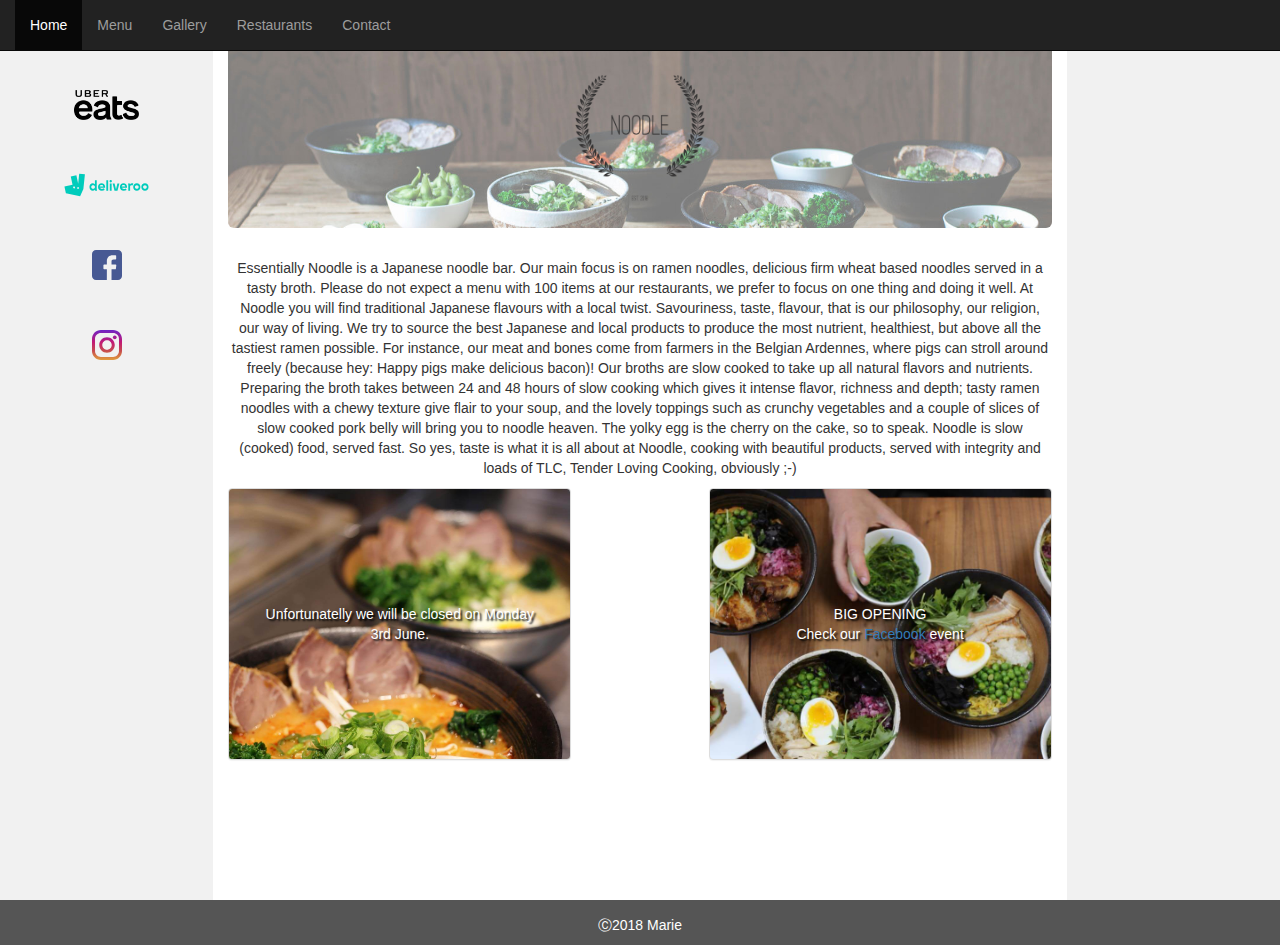
<file: index.html>
<!DOCTYPE html>
<html lang="en">

<head>
  <link rel="stylesheet" href="https://maxcdn.bootstrapcdn.com/bootstrap/3.3.7/css/bootstrap.min.css" />
  <link rel="stylesheet" type="text/css" href="Assets/CSS/style.css" />
  <link rel="manifest" href="./manifest.json" />
  <link rel="shortcut icon" type="image/png" href="Assets/img/icon-192.png" />
  <meta name="viewport" content="width=device-width, initial-scale=1" />
  <meta charset="utf-8" />
  <meta name="description" content="restaurant de nouille" />
  <meta name="theme-color" content="#FFFFFF" />
  <title>Noodle</title>
</head>

<body>
  <main>
    <!-- Navbar -->
    <nav class="navbar navbar-inverse navbar-fixed-top">
      <div class="container-fluid">
        <div class="navbar-header">
          <button type="roll-menu" class="navbar-toggle" data-toggle="collapse" data-target="#myNavbar" name="roll-menu">
                  <span class="icon-bar"></span>
                  <span class="icon-bar"></span>
                  <span class="icon-bar"></span>
                  </button>
        </div>
        <div class="collapse navbar-collapse" id="myNavbar">
          <ul class="nav navbar-nav">
            <li class="active"><a href="home.html" name="home">Home</a></li>
            <li><a href="menu.html" name="menu">Menu</a></li>
            <li><a href="gallery.html" name="gallery">Gallery</a></li>
            <li><a href="restaurants.html" name="restaurants">Restaurants</a></li>
            <li><a href="contact.html" name="contact">Contact</a></li>
          </ul>
        </div>
      </div>
    </nav>
    <!-- SIDEBAR-left -->
    <div class="container-fluid text-center">
      <div class="row content">
        <div class="col-sm-2 sidenav">
          <p class="uber"><a href="https://www.ubereats.com/stores/" target="_blank" rel="noopener"><img src="Assets/icons/uber.png" class="social" alt="ubereats"/></a></p>
          <p class="link"><a href="https://deliveroo.be/fr/" target="_blank" rel="noopener"><img src="Assets/icons/Deliveroo_logo.svg" class="social" alt="deliveroo"/></a></p>
          <p class="link"><a href="https://www.facebook.com/davidhasselhoff/" target="_blank" rel="noopener"><img src="Assets/icons/facebook.svg" class="social" alt="facebook"/></a></p>
          <p class="link"><a href="https://www.instagram.com/patrickswayzefanpage/?hl=fr" target="_blank" rel="noopener"><img src="Assets/icons/instagram.svg" class="social" alt="instagram"/></a></p>
        </div>
        <!-- content -->
        <div class="col-sm-8">
          <div class="home_jumbo jumbotron">
            <a href="home.html" name="home"><img src="Assets/img/logo.png" class="logo" alt="logo"/></a>
          </div>
          <p>Essentially Noodle is a Japanese noodle bar. Our main focus is on ramen noodles, delicious firm wheat based noodles served in a tasty broth. Please do not expect a menu with 100 items at our restaurants, we prefer to focus on one thing and doing
            it well. At Noodle you will find traditional Japanese flavours with a local twist. Savouriness, taste, flavour, that is our philosophy, our religion, our way of living. We try to source the best Japanese and local products to produce the most
            nutrient, healthiest, but above all the tastiest ramen possible. For instance, our meat and bones come from farmers in the Belgian Ardennes, where pigs can stroll around freely (because hey: Happy pigs make delicious bacon)! Our broths are
            slow cooked to take up all natural flavors and nutrients. Preparing the broth takes between 24 and 48 hours of slow cooking which gives it intense flavor, richness and depth; tasty ramen noodles with a chewy texture give flair to your soup,
            and the lovely toppings such as crunchy vegetables and a couple of slices of slow cooked pork belly will bring you to noodle heaven. The yolky egg is the cherry on the cake, so to speak. Noodle is slow (cooked) food, served fast. So yes, taste
            is what it is all about at Noodle, cooking with beautiful products, served with integrity and loads of TLC, Tender Loving Cooking, obviously ;-)
          </p>
          <div class="news panel panel-default col-sm-5">
            <div class="panel-body">Unfortunatelly we will be closed on Monday 3rd June.</div>
          </div>
          <div class="col-sm-2">
          </div>
          <div class="event panel panel-default col-sm-5">
            <div class="panel-body">BIG OPENING </br>Check our <a href="https://www.facebook.com/events/728097023972029/" target="_blank" name="event" rel="noopener"> Facebook</a> event</div>
          </div>
        </div>
        <div class="col-sm-2 sidenav">
        </div>
      </div>
    </div>
    <!-- footer  -->
    <footer class="container-fluid text-center">
      <p> &#9400;2018 Marie</p>
    </footer>
  </main>
  <script src="./app.js"></script>
  <script src="https://code.jquery.com/jquery-3.3.1.slim.min.js" integrity="sha384-q8i/X+965DzO0rT7abK41JStQIAqVgRVzpbzo5smXKp4YfRvH+8abtTE1Pi6jizo" crossorigin="anonymous"></script>
  <script src="https://cdnjs.cloudflare.com/ajax/libs/popper.js/1.14.3/umd/popper.min.js" integrity="sha384-ZMP7rVo3mIykV+2+9J3UJ46jBk0WLaUAdn689aCwoqbBJiSnjAK/l8WvCWPIPm49" crossorigin="anonymous"></script>
  <script src="https://stackpath.bootstrapcdn.com/bootstrap/4.1.1/js/bootstrap.min.js" integrity="sha384-smHYKdLADwkXOn1EmN1qk/HfnUcbVRZyYmZ4qpPea6sjB/pTJ0euyQp0Mk8ck+5T" crossorigin="anonymous"></script>

</body>

</html>
</file>
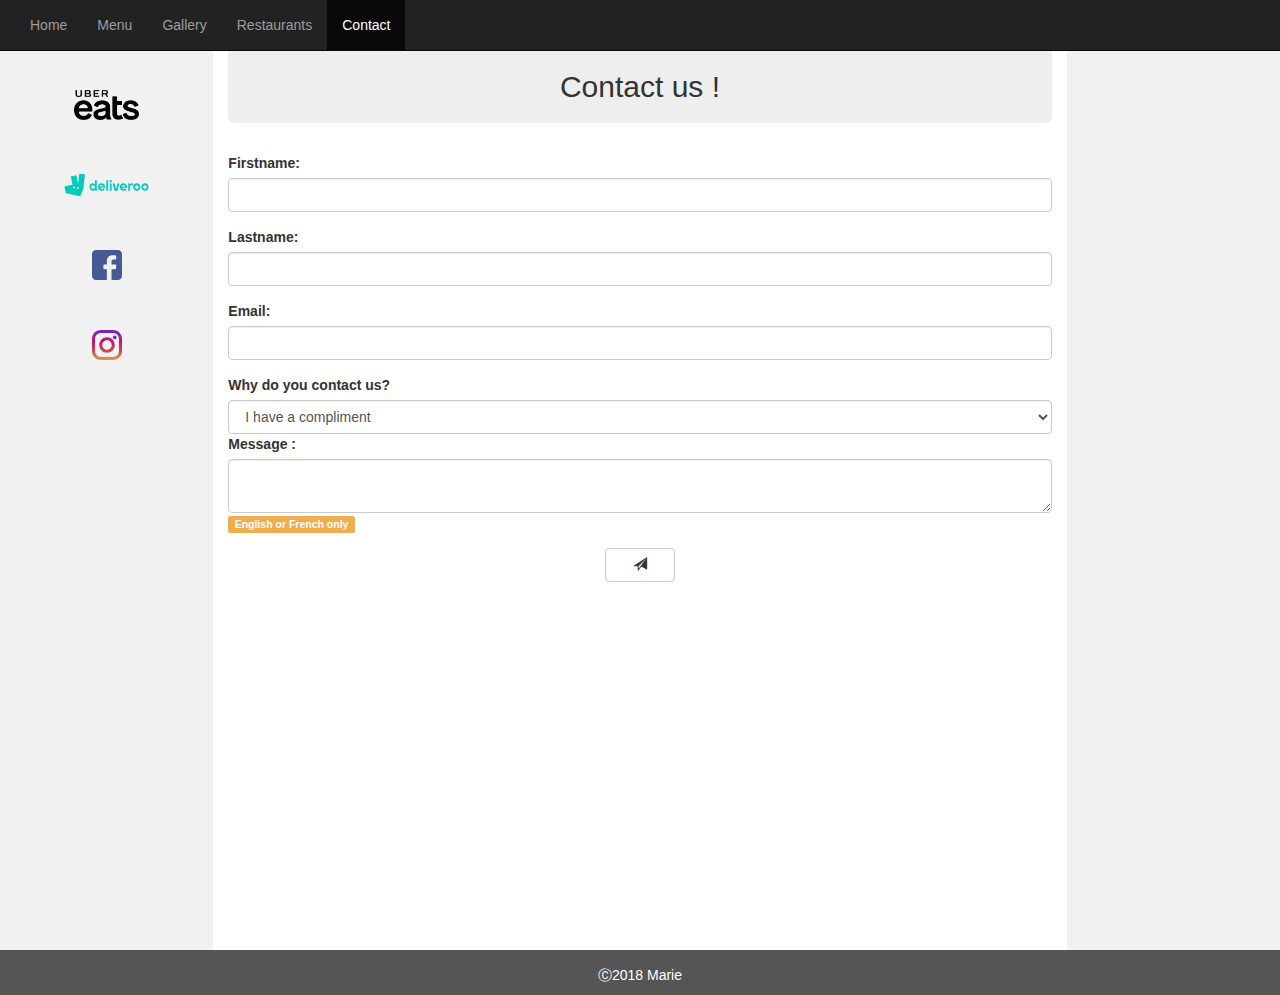
<file: contact.html>
<!DOCTYPE html>
<!DOCTYPE html>
<html lang="en">

      <head>
        <link rel="stylesheet" href="https://maxcdn.bootstrapcdn.com/bootstrap/3.3.7/css/bootstrap.min.css"/>
        <link rel="stylesheet" type="text/css" href="Assets/CSS/style.css" />
        <link rel="manifest" href="./manifest.json" />
         <meta name="viewport" content="width=device-width, initial-scale=1"/>
         <meta charset="utf-8"/>
         <meta name="description" content="restaurant de nouille" />
         <meta name="theme-color" content="#FFFFFF" />
         <title>Noodle</title>
      </head>
      <body>
        <main>
         <!-- Navbar -->
         <nav class="navbar navbar-inverse navbar-fixed-top">
            <div class="container-fluid">
               <div class="navbar-header">
                  <button type="button" class="navbar-toggle" data-toggle="collapse" data-target="#myNavbar" name="roll-menu">
                  <span class="icon-bar"></span>
                  <span class="icon-bar"></span>
                  <span class="icon-bar"></span>
                  </button>
               </div>
               <div class="collapse navbar-collapse" id="myNavbar">
                  <ul class="nav navbar-nav">
                     <li><a href="index.html" name="index">Home</a></li>
                     <li><a href="menu.html" name="menu">Menu</a></li>
                     <li><a href="gallery.html" name="gallery">Gallery</a></li>
                     <li><a href="restaurants.html" name="restaurants">Restaurants</a></li>
                     <li class="active"><a href="contact.html" name="contact">Contact</a></li>
                  </ul>
               </div>
            </div>
         </nav>
         <!-- SIDEBAR-left -->
         <div class="container-fluid text-center">
            <div class="row content">
               <div class="col-sm-2 sidenav" style="height: 950px;">
                  <p class="uber"><a href="https://www.ubereats.com/stores/" target="_blank"  rel="noopener" name="ubereats"><img src="Assets/icons/uber.png" class="social" alt="ubereats"/></a></p>
                  <p class="link"><a href="https://deliveroo.be/fr/" target="_blank"  rel="noopener" name="deliveroo"><img src="Assets/icons/Deliveroo_logo.svg" class="social" alt="deliveroo"/></a></p>
                  <p class="link"><a href="https://www.facebook.com/davidhasselhoff/" target="_blank"  rel="noopener" name="facebook" ><img src="Assets/icons/facebook.svg" class="social" alt="facebook"/></a></p>
                  <p class="link"><a href="https://www.instagram.com/patrickswayzefanpage/?hl=fr" target="_blank"  rel="noopener" name="instagram" ><img src="Assets/icons/instagram.svg" class="social" alt="instagram"/></a></p>
               </div>
               >
               <!-- CONTENT -->
               <div class="col-sm-8">
                  <div class="jumbotron">
                     <h2 div class="content_header">
                        Contact us !
                     </h2>
                  </div>
                  <form action="/action_page.php">
                     <div class="form-group">
                        <label for="Firstname">Firstname:</label>
                        <input type="name" class="form-control" id="Firstname" name="firstname">
                     </div>
                     <div class="form-group">
                        <label for="Lastname">Lastname:</label>
                        <input type="name" class="form-control" id="Lastname" name="lastname">
                     </div>
                     <div class="form-group">
                        <label for="email">Email:</label>
                        <input type="email" class="form-control" id="email" name="email">
                     </div>
                     <div class="form-group">
                        <label for="select">Why do you contact us?</label>
                        <select id="monselect" class="form-control" name="pourquoi">
                           <option value="valeur1" selected>I have a compliment</option>
                           <option value="valeur2" >I have a suggestion</option>
                           <option value="valeur3">I have a comment</option>
                           <option value="valeur4">I have a complain</option>
                        </select>
                        <div class="form-group">
                           <label for="message">Message :</label>
                           <textarea id="message" name="message" class="form-control"></textarea><span class="label label-warning">English or French only</span>
                        </div>
                     </div>
                     <button type="submit" class="btn btn-default" name="send"><span class="glyphicon glyphicon-send"></span></button>
                  </form>
               </div>
               <!-- SIDEBAR RIGHT -->
               <div class="col-sm-2 sidenav" style="height: 930px;">
               </div>
            </div>
         </div>
         <!-- footer  -->
         <footer class="container-fluid text-center">
            <p>	&#9400;2018 Marie</p>
         </footer>
       </main>
       <script src="./app.js"></script>
       <script src="https://code.jquery.com/jquery-3.3.1.slim.min.js" integrity="sha384-q8i/X+965DzO0rT7abK41JStQIAqVgRVzpbzo5smXKp4YfRvH+8abtTE1Pi6jizo" crossorigin="anonymous"></script>
       <script src="https://cdnjs.cloudflare.com/ajax/libs/popper.js/1.14.3/umd/popper.min.js" integrity="sha384-ZMP7rVo3mIykV+2+9J3UJ46jBk0WLaUAdn689aCwoqbBJiSnjAK/l8WvCWPIPm49" crossorigin="anonymous"></script>
       <script src="https://stackpath.bootstrapcdn.com/bootstrap/4.1.1/js/bootstrap.min.js" integrity="sha384-smHYKdLADwkXOn1EmN1qk/HfnUcbVRZyYmZ4qpPea6sjB/pTJ0euyQp0Mk8ck+5T" crossorigin="anonymous"></script>

      </body>

</html>
</file>
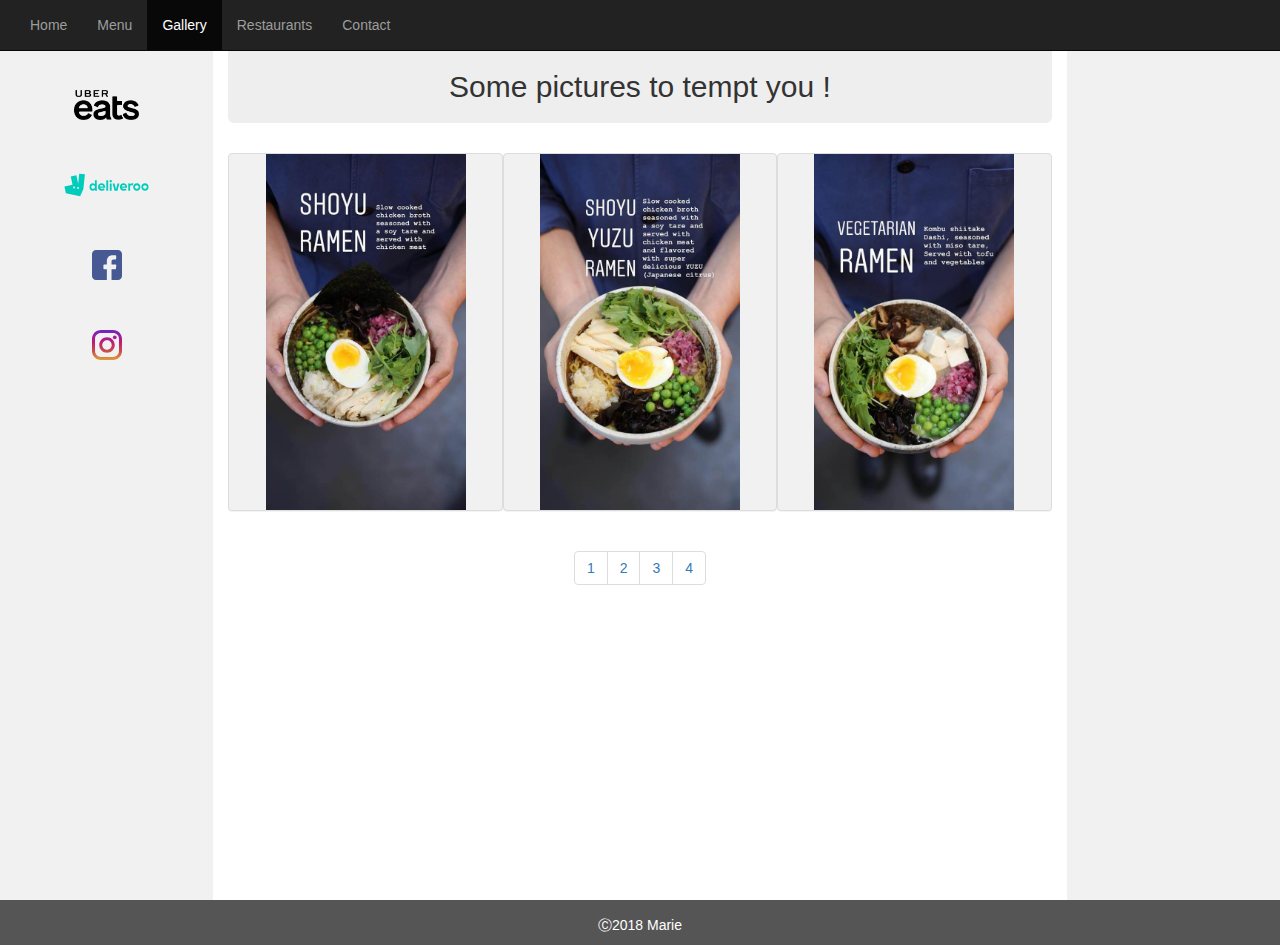
<file: gallery.html>
<!DOCTYPE html>
<html lang="en">

      <head>
        <link rel="stylesheet" href="https://maxcdn.bootstrapcdn.com/bootstrap/3.3.7/css/bootstrap.min.css"/>
        <link rel="stylesheet" type="text/css" href="Assets/CSS/style.css" />
        <link rel="manifest" href="./manifest.json" />
         <meta name="viewport" content="width=device-width, initial-scale=1"/>
         <meta charset="utf-8"/>
         <meta name="description" content="restaurant de nouille" />
         <meta name="theme-color" content="#FFFFFF" />
         <title>Noodle</title>
      </head>
      <body>
        <main>
      <!-- Navbar -->
      <nav class="navbar navbar-inverse navbar-fixed-top">
         <div class="container-fluid">
            <div class="navbar-header">
               <button type="button" class="navbar-toggle" data-toggle="collapse" data-target="#myNavbar" name="roll-menu">
               <span class="icon-bar"></span>
               <span class="icon-bar"></span>
               <span class="icon-bar"></span>
               </button>
            </div>
            <div class="collapse navbar-collapse" id="myNavbar">
               <ul class="nav navbar-nav">
                  <li><a href="index.html" name="index">Home</a></li>
                  <li><a href="menu.html" name="menu">Menu</a></li>
                  <li class="active"><a href="gallery.html" name="gallery">Gallery</a></li>
                  <li><a href="restaurants.html" name="restaurants">Restaurants</a></li>
                  <li><a href="contact.html" name="contact">Contact</a></li>
               </ul>
            </div>
         </div>
      </nav>
      <!-- SIDEBAR-left -->
      <div class="container-fluid text-center">
         <div class="row content">
            <div class="col-sm-2 sidenav">
               <p class="uber"><a href="https://www.ubereats.com/stores/" target="_blank"  rel="noopener" name="ubereats"><img src="Assets/icons/uber.png" class="social" alt="ubereats"/></a></p>
               <p class="link"><a href="https://deliveroo.be/fr/" target="_blank"  rel="noopener" name="deliveroo"><img src="Assets/icons/Deliveroo_logo.svg" class="social" alt="deliveroo"/></a></p>
               <p class="link"><a href="https://www.facebook.com/davidhasselhoff/" target="_blank"  rel="noopener" name="facebook" ><img src="Assets/icons/facebook.svg" class="social" alt="facebook"/></a></p>
               <p class="link"><a href="https://www.instagram.com/patrickswayzefanpage/?hl=fr" target="_blank"  rel="noopener" name="instagram" ><img src="Assets/icons/instagram.svg" class="social" alt="instagram"/></a></p>
            </div>
            <!-- CONTENT -->
            <div class="col-sm-8">
               <div class="jumbotron">
                  <h2 div class="content_header">
                     Some pictures to tempt you !
                  </h2>
               </div>
               <div class="gallery_panel panel panel-default col-sm-4">
                  <img src="Assets/img/shoyu.jpg" class="gallery " alt="shoyu"/>
               </div>
               <div class="gallery_panel panel panel-default col-sm-4">
                  <img src="Assets/img/shoyu_yuzu.jpg" class="gallery " alt="yuzu"/>
               </div>
               <div class="gallery_panel panel panel-default col-sm-4">
                  <img src="Assets/img/veggie.jpg" class="gallery " alt="veggie"/>
               </div>
               <ul class="pagination">
                  <li><a href="gallery.html" name="gallery">1</a></li>
                  <li><a href="gallery2.html" name="gallery2">2</a></li>
                  <li><a href="gallery3.html" name="gallery3">3</a></li>
                  <li><a href="gallery4.html" name="gallery4">4</a></li>
               </ul>
            </div>
            <!-- SIDEBAR RIGHT -->
            <div class="col-sm-2 sidenav">
            </div>
         </div>
      </div>
      <!-- footer  -->
      <footer class="container-fluid text-center">
         <p>	&#9400;2018 Marie</p>
      </footer>
    </main>
    <script src="./app.js"></script>
    <script src="https://code.jquery.com/jquery-3.3.1.slim.min.js" integrity="sha384-q8i/X+965DzO0rT7abK41JStQIAqVgRVzpbzo5smXKp4YfRvH+8abtTE1Pi6jizo" crossorigin="anonymous"></script>
    <script src="https://cdnjs.cloudflare.com/ajax/libs/popper.js/1.14.3/umd/popper.min.js" integrity="sha384-ZMP7rVo3mIykV+2+9J3UJ46jBk0WLaUAdn689aCwoqbBJiSnjAK/l8WvCWPIPm49" crossorigin="anonymous"></script>
    <script src="https://stackpath.bootstrapcdn.com/bootstrap/4.1.1/js/bootstrap.min.js" integrity="sha384-smHYKdLADwkXOn1EmN1qk/HfnUcbVRZyYmZ4qpPea6sjB/pTJ0euyQp0Mk8ck+5T" crossorigin="anonymous"></script>

   </body>

</html>
</file>
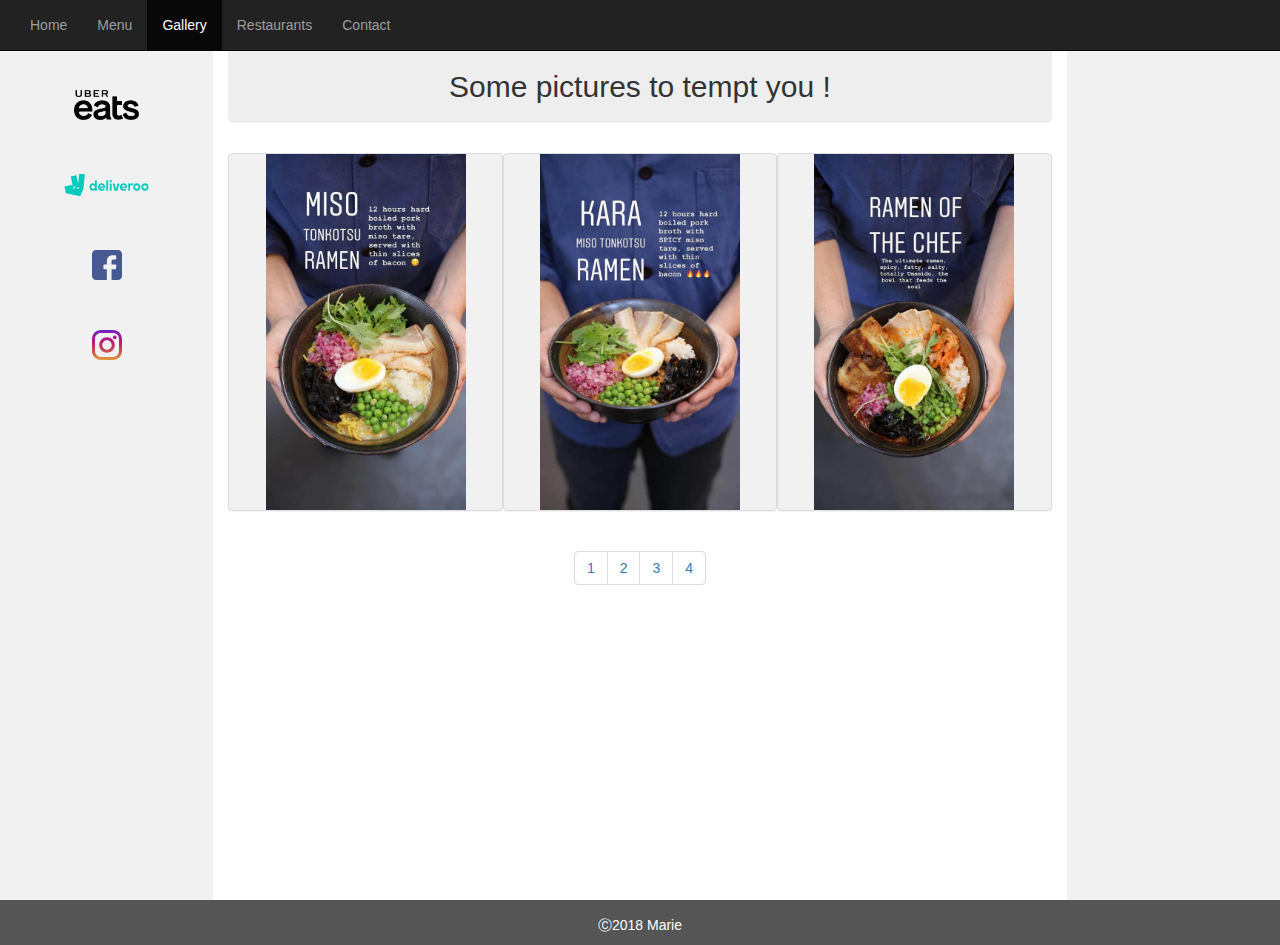
<file: gallery2.html>
<!DOCTYPE html>
<html lang="en">

      <head>
        <link rel="stylesheet" href="https://maxcdn.bootstrapcdn.com/bootstrap/3.3.7/css/bootstrap.min.css"/>
        <link rel="stylesheet" type="text/css" href="Assets/CSS/style.css" />
        <link rel="manifest" href="./manifest.json" />
         <meta name="viewport" content="width=device-width, initial-scale=1"/>
         <meta charset="utf-8"/>
         <meta name="description" content="restaurant de nouille" />
         <meta name="theme-color" content="#FFFFFF" />
         <title>Noodle</title>
      </head>
      <body>
        <main>
         <!-- Navbar -->
         <nav class="navbar navbar-inverse navbar-fixed-top">
            <div class="container-fluid">
               <div class="navbar-header">
                  <button type="button" class="navbar-toggle" data-toggle="collapse" data-target="#myNavbar" name="roll-menu">
                  <span class="icon-bar"></span>
                  <span class="icon-bar"></span>
                  <span class="icon-bar"></span>
                  </button>
               </div>
               <div class="collapse navbar-collapse" id="myNavbar">
                  <ul class="nav navbar-nav">
                     <li><a href="index.html" name="index">Home</a></li>
                     <li><a href="menu.html" name="menu">Menu</a></li>
                     <li class="active"><a href="gallery.html" name="gallery">Gallery</a></li>
                     <li><a href="restaurants.html" name="restaurants">Restaurants</a></li>
                     <li><a href="contact.html" name="contact">Contact</a></li>
                  </ul>
               </div>
            </div>
         </nav>
         <!-- SIDEBAR-left -->
         <div class="container-fluid text-center">
            <div class="row content">
               <div class="col-sm-2 sidenav">
                  <p class="uber"><a href="https://www.ubereats.com/stores/" target="_blank"  rel="noopener" name="ubereats"><img src="Assets/icons/uber.png" class="social" alt="ubereats"/></a></p>
                  <p class="link"><a href="https://deliveroo.be/fr/" target="_blank"  rel="noopener" name="deliveroo"><img src="Assets/icons/Deliveroo_logo.svg" class="social" alt="deliveroo"/></a></p>
                  <p class="link"><a href="https://www.facebook.com/davidhasselhoff/" target="_blank"  rel="noopener" name="facebook" ><img src="Assets/icons/facebook.svg" class="social" alt="facebook"/></a></p>
                  <p class="link"><a href="https://www.instagram.com/patrickswayzefanpage/?hl=fr" target="_blank"  rel="noopener" name="instagram" ><img src="Assets/icons/instagram.svg" class="social" alt="instagram"/></a></p>
               </div>
               <!-- CONTENT -->
               <div class="col-sm-8">
                  <div class="jumbotron">
                     <h2 div class="content_header">
                        Some pictures to tempt you !
                     </h2>
                  </div>
                  <div class="gallery_panel panel panel-default col-sm-4">
                     <img src="Assets/img/miso.jpg" class="gallery " alt="miso"/>
                  </div>
                  <div class="gallery_panel panel panel-default col-sm-4">
                     <img src="Assets/img/kara_miso.jpg" class="gallery " alt="kara"/>
                  </div>
                  <div class="gallery_panel panel panel-default col-sm-4">
                     <img src="Assets/img/the_chef.jpg" class="gallery " alt="chef"/>
                  </div>
                  <ul class="pagination">
                     <li><a href="gallery.html" name="gallery">1</a></li>
                     <li><a href="gallery2.html" name="gallery2">2</a></li>
                     <li><a href="gallery3.html" name="gallery3">3</a></li>
                     <li><a href="gallery4.html" name="gallery4">4</a></li>
                  </ul>
               </div>
               <!-- SIDEBAR RIGHT -->
               <div class="col-sm-2 sidenav">
               </div>
            </div>
         </div>
         <!-- footer  -->
         <footer class="container-fluid text-center">
            <p>	&#9400;2018 Marie</p>
         </footer>
       </main>
       <script src="./app.js"></script>
       <script src="https://code.jquery.com/jquery-3.3.1.slim.min.js" integrity="sha384-q8i/X+965DzO0rT7abK41JStQIAqVgRVzpbzo5smXKp4YfRvH+8abtTE1Pi6jizo" crossorigin="anonymous"></script>
       <script src="https://cdnjs.cloudflare.com/ajax/libs/popper.js/1.14.3/umd/popper.min.js" integrity="sha384-ZMP7rVo3mIykV+2+9J3UJ46jBk0WLaUAdn689aCwoqbBJiSnjAK/l8WvCWPIPm49" crossorigin="anonymous"></script>
       <script src="https://stackpath.bootstrapcdn.com/bootstrap/4.1.1/js/bootstrap.min.js" integrity="sha384-smHYKdLADwkXOn1EmN1qk/HfnUcbVRZyYmZ4qpPea6sjB/pTJ0euyQp0Mk8ck+5T" crossorigin="anonymous"></script>

      </body>

</html>
</file>
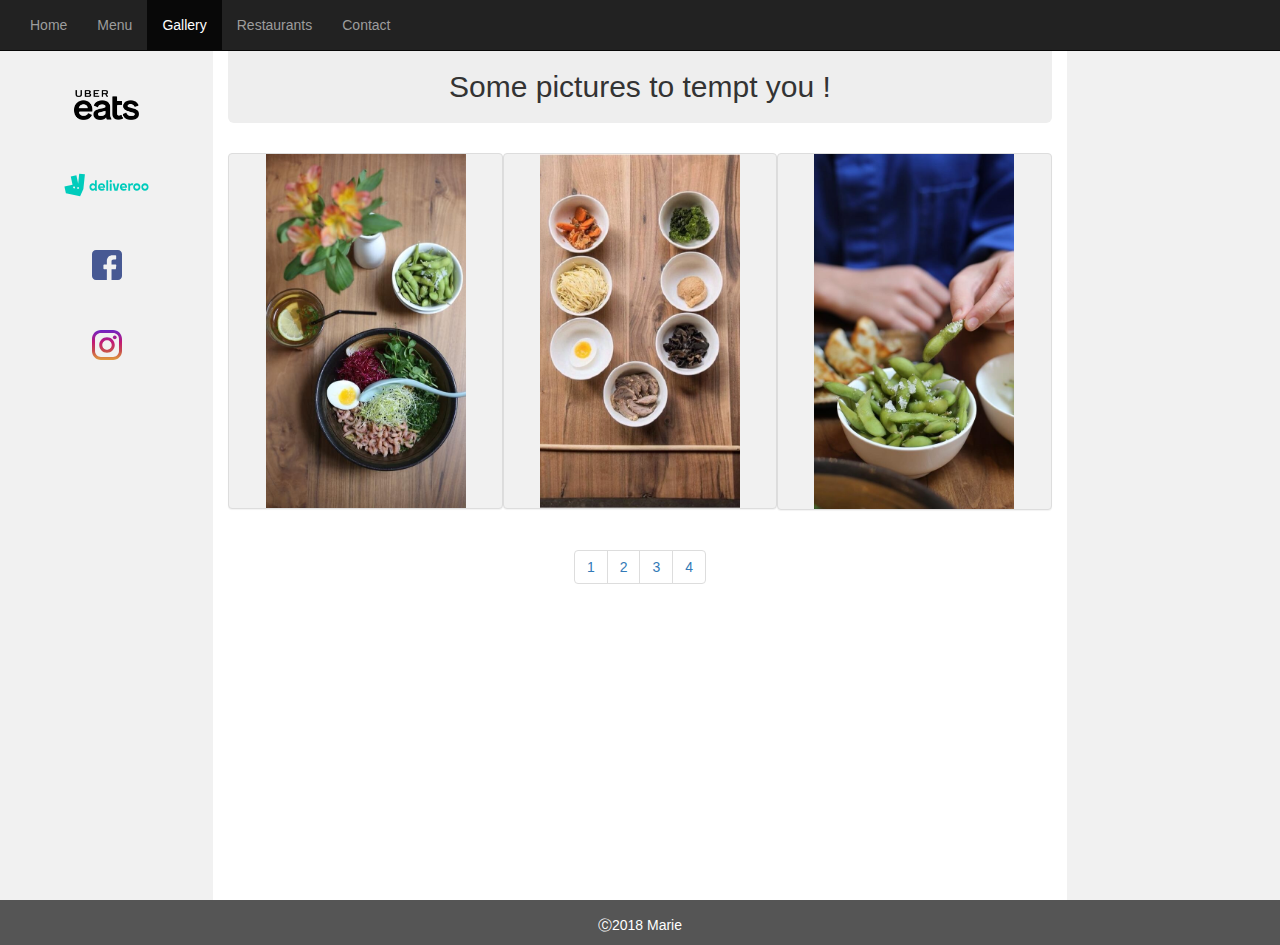
<file: gallery3.html>
<!DOCTYPE html>
<html lang="en">

      <head>
        <link rel="stylesheet" href="https://maxcdn.bootstrapcdn.com/bootstrap/3.3.7/css/bootstrap.min.css"/>
        <link rel="stylesheet" type="text/css" href="Assets/CSS/style.css" />
        <link rel="manifest" href="./manifest.json" />
         <meta name="viewport" content="width=device-width, initial-scale=1"/>
         <meta charset="utf-8"/>
         <meta name="description" content="restaurant de nouille" />
         <meta name="theme-color" content="#FFFFFF" />
         <title>Noodle</title>
      </head>
      <body>
        <main>
         <!-- Navbar -->
         <nav class="navbar navbar-inverse navbar-fixed-top">
            <div class="container-fluid">
               <div class="navbar-header">
                  <button type="button" class="navbar-toggle" data-toggle="collapse" data-target="#myNavbar" name="roll-menu">
                  <span class="icon-bar"></span>
                  <span class="icon-bar"></span>
                  <span class="icon-bar"></span>
                  </button>
               </div>
               <div class="collapse navbar-collapse" id="myNavbar">
                  <ul class="nav navbar-nav">
                     <li><a href="index.html" name="index">Home</a></li>
                     <li><a href="menu.html" name="menu">Menu</a></li>
                     <li class="active"><a href="gallery.html" name="gallery">Gallery</a></li>
                     <li><a href="restaurants.html" name="restaurants">Restaurants</a></li>
                     <li><a href="contact.html" name="contact">Contact</a></li>
                  </ul>
               </div>
            </div>
         </nav>
         <!-- SIDEBAR-left -->
         <div class="container-fluid text-center">
            <div class="row content">
               <div class="col-sm-2 sidenav">
                  <p class="uber"><a href="https://www.ubereats.com/stores/" target="_blank"  rel="noopener" name="ubereats"><img src="Assets/icons/uber.png" class="social" alt="ubereats"/></a></p>
                  <p class="link"><a href="https://deliveroo.be/fr/" target="_blank"  rel="noopener" name="deliveroo"><img src="Assets/icons/Deliveroo_logo.svg" class="social" alt="deliveroo"/></a></p>
                  <p class="link"><a href="https://www.facebook.com/davidhasselhoff/" target="_blank"  rel="noopener" name="facebook" ><img src="Assets/icons/facebook.svg" class="social" alt="facebook"/></a></p>
                  <p class="link"><a href="https://www.instagram.com/patrickswayzefanpage/?hl=fr" target="_blank"  rel="noopener" name="instagram" ><img src="Assets/icons/instagram.svg" class="social" alt="instagram"/></a></p>
               </div>
               <!-- CONTENT -->
               <div class="col-sm-8">
                  <div class="jumbotron">
                     <h2 div class="content_header">
                        Some pictures to tempt you !
                     </h2>
                  </div>
                  <div class="gallery_panel panel panel-default col-sm-4">
                     <img src="Assets/img/shrimp.jpg" class="gallery " alt="shrimp"/>
                  </div>
                  <div class="gallery_panel panel panel-default col-sm-4">
                     <img src="Assets/img/ingredients.jpg" class="gallery " alt="ingredients"/>
                  </div>
                  <div class="gallery_panel panel panel-default col-sm-4">
                     <img src="Assets/img/sides.jpg" class="gallery " alt="sides"/>
                  </div>
                  <ul class="pagination">
                     <li><a href="gallery.html" name="gallery">1</a></li>
                     <li><a href="gallery2.html" name="gallery2">2</a></li>
                     <li><a href="gallery3.html" name="gallery3">3</a></li>
                     <li><a href="gallery4.html" name="gallery4">4</a></li>
                  </ul>
               </div>
               <!-- SIDEBAR RIGHT -->
               <div class="col-sm-2 sidenav">
               </div>
            </div>
         </div>
         <!-- footer  -->
         <footer class="container-fluid text-center">
            <p>	&#9400;2018 Marie</p>
         </footer>
       </main>
       <script src="./app.js"></script>
       <script src="https://code.jquery.com/jquery-3.3.1.slim.min.js" integrity="sha384-q8i/X+965DzO0rT7abK41JStQIAqVgRVzpbzo5smXKp4YfRvH+8abtTE1Pi6jizo" crossorigin="anonymous"></script>
       <script src="https://cdnjs.cloudflare.com/ajax/libs/popper.js/1.14.3/umd/popper.min.js" integrity="sha384-ZMP7rVo3mIykV+2+9J3UJ46jBk0WLaUAdn689aCwoqbBJiSnjAK/l8WvCWPIPm49" crossorigin="anonymous"></script>
       <script src="https://stackpath.bootstrapcdn.com/bootstrap/4.1.1/js/bootstrap.min.js" integrity="sha384-smHYKdLADwkXOn1EmN1qk/HfnUcbVRZyYmZ4qpPea6sjB/pTJ0euyQp0Mk8ck+5T" crossorigin="anonymous"></script>

      </body>

</html>
</file>
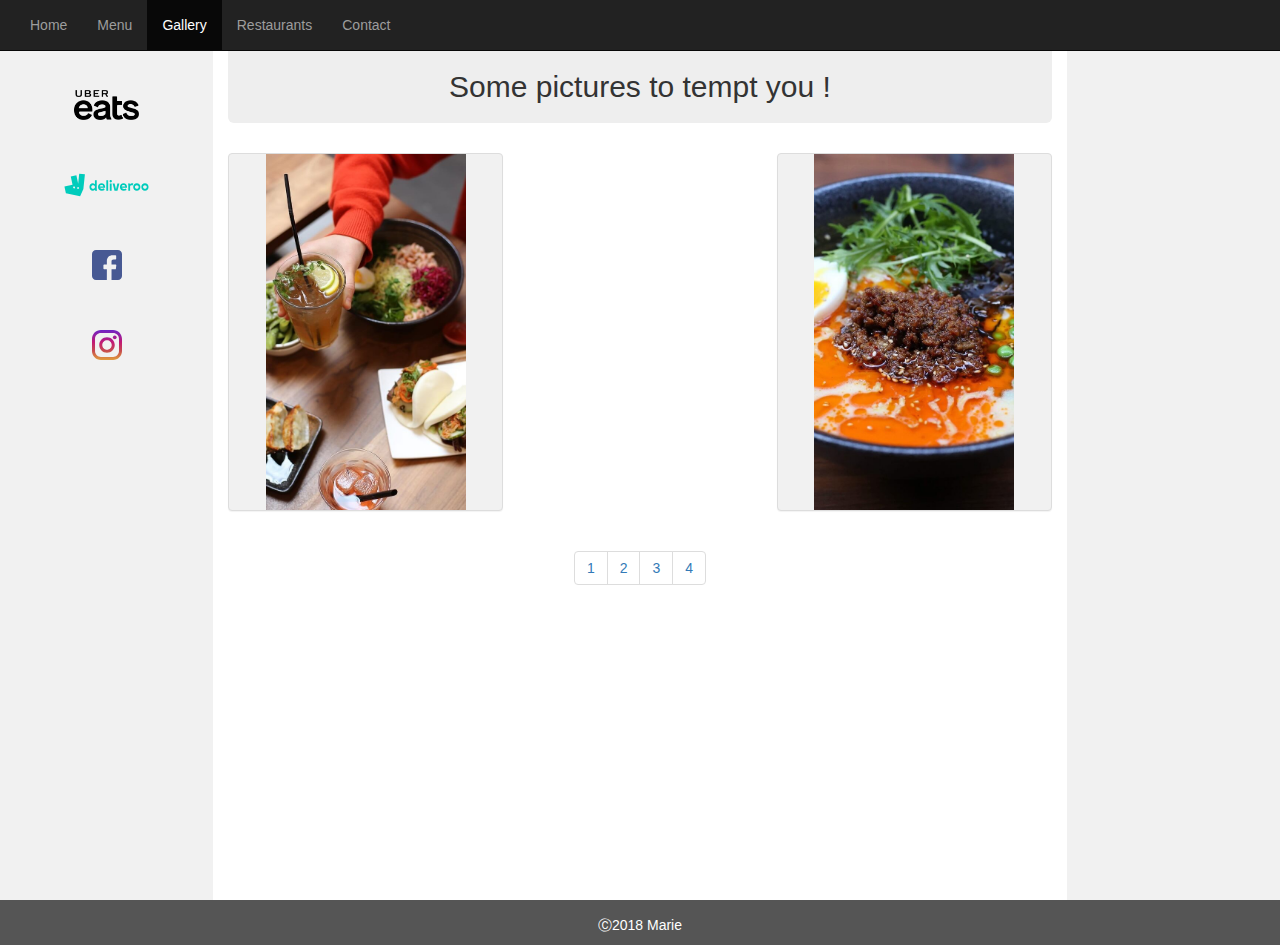
<file: gallery4.html>
<!DOCTYPE html>
<html lang="en">

      <head>
        <link rel="stylesheet" href="https://maxcdn.bootstrapcdn.com/bootstrap/3.3.7/css/bootstrap.min.css"/>
        <link rel="stylesheet" type="text/css" href="Assets/CSS/style.css" />
        <link rel="manifest" href="./manifest.json" />
         <meta name="viewport" content="width=device-width, initial-scale=1"/>
         <meta charset="utf-8"/>
         <meta name="description" content="restaurant de nouille" />
         <meta name="theme-color" content="#FFFFFF" />
         <title>Noodle</title>
      </head>
      <body>
        <main>
         <!-- Navbar -->
         <nav class="navbar navbar-inverse navbar-fixed-top">
            <div class="container-fluid">
               <div class="navbar-header">
                  <button type="button" class="navbar-toggle" data-toggle="collapse" data-target="#myNavbar" name="roll-menu">
                  <span class="icon-bar"></span>
                  <span class="icon-bar"></span>
                  <span class="icon-bar"></span>
                  </button>
               </div>
               <div class="collapse navbar-collapse" id="myNavbar">
                  <ul class="nav navbar-nav">
                     <li><a href="index.html" name="index">Home</a></li>
                     <li><a href="menu.html" name="menu">Menu</a></li>
                     <li class="active"><a href="gallery.html" name="gallery">Gallery</a></li>
                     <li><a href="restaurants.html" name="restaurants">Restaurants</a></li>
                     <li><a href="contact.html" name="contact">Contact</a></li>
                  </ul>
               </div>
            </div>
         </nav>
         <!-- SIDEBAR-left -->
         <div class="container-fluid text-center">
            <div class="row content">
               <div class="col-sm-2 sidenav">
                  <p class="uber"><a href="https://www.ubereats.com/stores/" target="_blank"  rel="noopener" name="ubereats"><img src="Assets/icons/uber.png" class="social" alt="ubereats"/></a></p>
                  <p class="link"><a href="https://deliveroo.be/fr/" target="_blank"  rel="noopener" name="deliveroo"><img src="Assets/icons/Deliveroo_logo.svg" class="social" alt="deliveroo"/></a></p>
                  <p class="link"><a href="https://www.facebook.com/davidhasselhoff/" target="_blank"  rel="noopener" name="facebook" ><img src="Assets/icons/facebook.svg" class="social" alt="facebook"/></a></p>
                  <p class="link"><a href="https://www.instagram.com/patrickswayzefanpage/?hl=fr" target="_blank"  rel="noopener" name="instagram" ><img src="Assets/icons/instagram.svg" class="social" alt="instagram"/></a></p>
               </div>
               <!-- CONTENT -->
               <div class="col-sm-8">
                  <div class="jumbotron">
                     <h2 div class="content_header">
                        Some pictures to tempt you !
                     </h2>
                  </div>
                  <div class="gallery_panel panel panel-default col-sm-4">
                     <img src="Assets/img/menu.jpg" class="gallery " alt="menu"/>
                  </div>
                  <div class=" col-sm-4">
                     <!-- <img src="Assets/img/.jpg" class="gallery "/> -->
                  </div>
                  <div class="gallery_panel panel panel-default col-sm-4">
                     <img src="Assets/img/tantanmen.jpg" class="gallery " alt="tantanmen"/>
                  </div>
                  <ul class="pagination">
                     <li><a href="gallery.html" name="gallery">1</a></li>
                     <li><a href="gallery2.html" name="gallery2">2</a></li>
                     <li><a href="gallery3.html" name="gallery3">3</a></li>
                     <li><a href="gallery4.html" name="gallery4">4</a></li>
                  </ul>
               </div>
               <!-- SIDEBAR RIGHT -->
               <div class="col-sm-2 sidenav">
               </div>
            </div>
         </div>
         <!-- footer  -->
         <footer class="container-fluid text-center">
            <p>	&#9400;2018 Marie</p>
         </footer>
       </main>
       <script src="./app.js"></script>
       <script src="https://code.jquery.com/jquery-3.3.1.slim.min.js" integrity="sha384-q8i/X+965DzO0rT7abK41JStQIAqVgRVzpbzo5smXKp4YfRvH+8abtTE1Pi6jizo" crossorigin="anonymous"></script>
       <script src="https://cdnjs.cloudflare.com/ajax/libs/popper.js/1.14.3/umd/popper.min.js" integrity="sha384-ZMP7rVo3mIykV+2+9J3UJ46jBk0WLaUAdn689aCwoqbBJiSnjAK/l8WvCWPIPm49" crossorigin="anonymous"></script>
       <script src="https://stackpath.bootstrapcdn.com/bootstrap/4.1.1/js/bootstrap.min.js" integrity="sha384-smHYKdLADwkXOn1EmN1qk/HfnUcbVRZyYmZ4qpPea6sjB/pTJ0euyQp0Mk8ck+5T" crossorigin="anonymous"></script>

      </body>

</html>
</file>
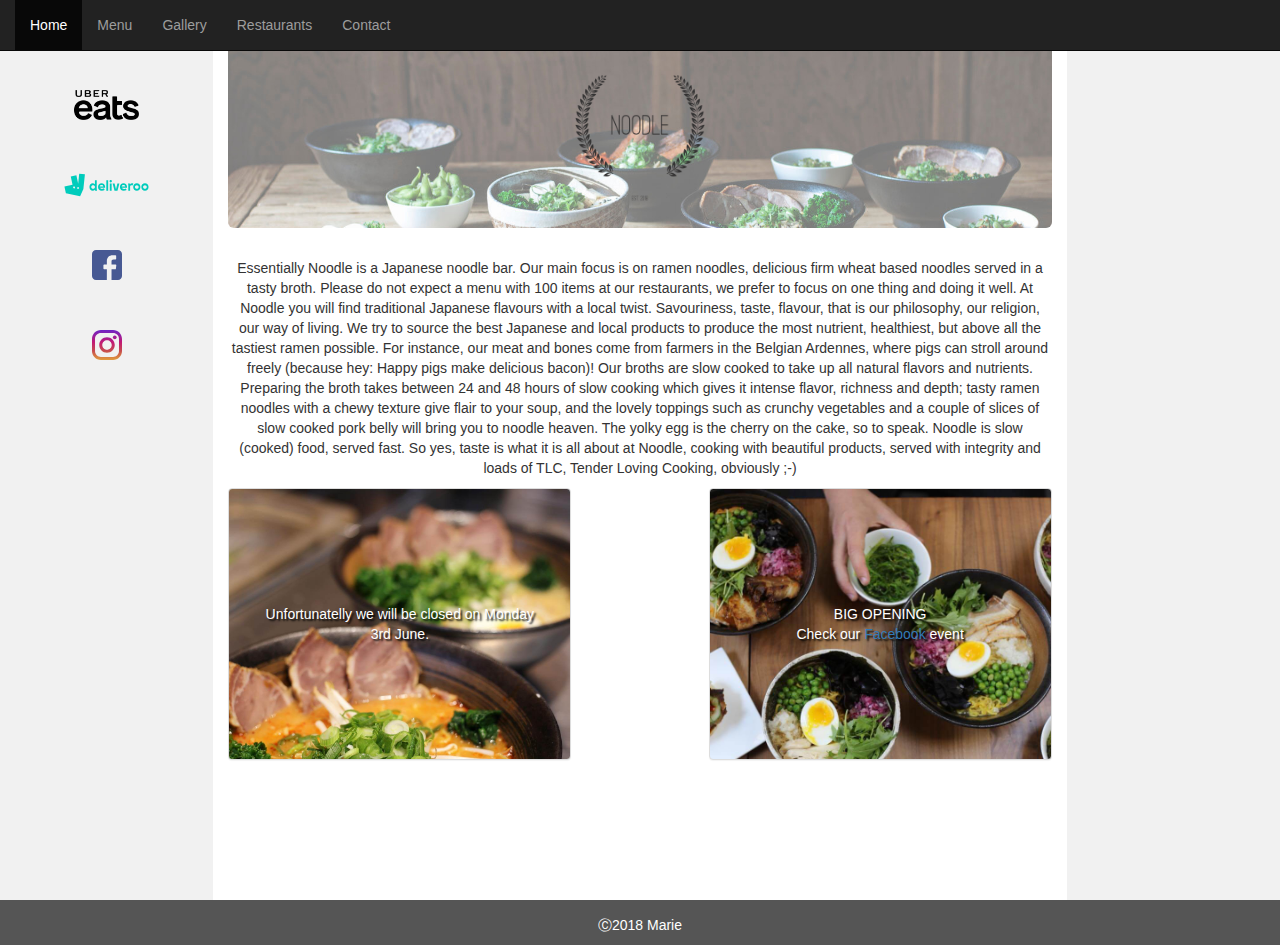
<file: home.html>
<!DOCTYPE html>
<html lang="en">
   <main>
      <head>
         <title>Noodle</title>
         <meta name="viewport" content="width=device-width, initial-scale=1"/>
         <meta charset="utf-8" theme-color="black"/>
         <link rel="stylesheet" href="https://maxcdn.bootstrapcdn.com/bootstrap/3.3.7/css/bootstrap.min.css"/>
         <link rel="stylesheet" href="Assets/CSS/style.css" />
         <script src="https://code.jquery.com/jquery-3.3.1.slim.min.js" integrity="sha384-q8i/X+965DzO0rT7abK41JStQIAqVgRVzpbzo5smXKp4YfRvH+8abtTE1Pi6jizo" crossorigin="anonymous"></script>
<script src="https://cdnjs.cloudflare.com/ajax/libs/popper.js/1.14.3/umd/popper.min.js" integrity="sha384-ZMP7rVo3mIykV+2+9J3UJ46jBk0WLaUAdn689aCwoqbBJiSnjAK/l8WvCWPIPm49" crossorigin="anonymous"></script>
<script src="https://stackpath.bootstrapcdn.com/bootstrap/4.1.1/js/bootstrap.min.js" integrity="sha384-smHYKdLADwkXOn1EmN1qk/HfnUcbVRZyYmZ4qpPea6sjB/pTJ0euyQp0Mk8ck+5T" crossorigin="anonymous"></script>
      </head>
      <body>
         <!-- Navbar -->
         <nav class="navbar navbar-inverse navbar-fixed-top">
            <div class="container-fluid">
               <div class="navbar-header">
                  <button type="button" class="navbar-toggle" data-toggle="collapse" data-target="#myNavbar" name="roll-menu">
                  <span class="icon-bar"></span>
                  <span class="icon-bar"></span>
                  <span class="icon-bar"></span>
                  </button>
               </div>
               <div class="collapse navbar-collapse" id="myNavbar">
                  <ul class="nav navbar-nav">
                     <li class="active"><a href="home.html" name="home">Home</a></li>
                     <li><a href="menu.html" name="menu">Menu</a></li>
                     <li><a href="gallery.html" name="gallery">Gallery</a></li>
                     <li><a href="restaurants.html" name="restaurants">Restaurants</a></li>
                     <li><a href="contact.html" name="contact">Contact</a></li>
                  </ul>
               </div>
            </div>
         </nav>
         <!-- SIDEBAR-left -->
         <div class="container-fluid text-center">
            <div class="row content">
               <div class="col-sm-2 sidenav">
                  <p class="uber"><a href="https://www.ubereats.com/stores/" target="_blank"  rel="noopener" name="ubereats"><img src="Assets/icons/uber.png" class="social" alt="ubereats"/></a></p>
                  <p class="link"><a href="https://deliveroo.be/fr/" target="_blank"  rel="noopener" name="deliveroo"><img src="Assets/icons/Deliveroo_logo.svg" class="social" alt="deliveroo"/></a></p>
                  <p class="link"><a href="https://www.facebook.com/davidhasselhoff/" target="_blank"  rel="noopener" name="facebook" ><img src="Assets/icons/facebook.svg" class="social" alt="facebook"/></a></p>
                  <p class="link"><a href="https://www.instagram.com/patrickswayzefanpage/?hl=fr" target="_blank"  rel="noopener" name="instagram" ><img src="Assets/icons/instagram.svg" class="social" alt="instagram"/></a></p>
               </div>
               <!-- content -->
               <div class="col-sm-8">
                  <div class="home_jumbo jumbotron">
                     <a  href="home.html" name="home"><img src="Assets/img/logo.png" class="logo" alt="logo"/></a>
                  </div>
                  <p>Essentially Noodle is a Japanese noodle bar. Our main focus is on ramen noodles, delicious firm wheat based noodles served in a tasty broth. Please do not expect a menu with 100 items at our restaurants, we prefer to focus on one thing and doing it well.
                     At Noodle you will find traditional Japanese flavours with a local twist. Savouriness, taste, flavour, that is our philosophy, our religion, our way of living. We try to source the best Japanese and local products to produce the most nutrient, healthiest, but above all the tastiest ramen possible. For instance, our meat and bones come from farmers in the Belgian Ardennes, where pigs can stroll around freely (because hey: Happy pigs make delicious bacon)! Our broths are slow cooked to take up all natural flavors and nutrients.
                     Preparing the broth takes between 24 and 48 hours of slow cooking which gives it intense flavor, richness and depth; tasty ramen noodles with a chewy texture give flair to your soup, and the lovely toppings such as crunchy vegetables and a couple of slices of slow cooked pork belly will bring you to noodle heaven. The yolky egg is the cherry on the cake, so to speak. Noodle is slow (cooked) food, served fast.
                     So yes, taste is what it is all about at Noodle, cooking with beautiful products, served with integrity and loads of TLC, Tender Loving Cooking, obviously ;-)
                  </p>
                  <div class="news panel panel-default col-sm-5">
                     <div class="panel-body">Unfortunatelly we will be closed on Monday 3rd June.</div>
                  </div>
                  <div class="col-sm-2">
                  </div>
                  <div class="event panel panel-default col-sm-5">
                     <div class="panel-body">BIG OPENING </br>Check our <a href="https://www.facebook.com/events/728097023972029/" target="_blank" name="event" rel="noopener"> Facebook</a> event</div>
                  </div>
               </div>
               <div class="col-sm-2 sidenav">
               </div>
            </div>
         </div>
         <!-- footer  -->
         <footer class="container-fluid text-center">
            <p>	&#9400;2018 Marie</p>
         </footer>
      </body>
   </main>
</html>
</file>
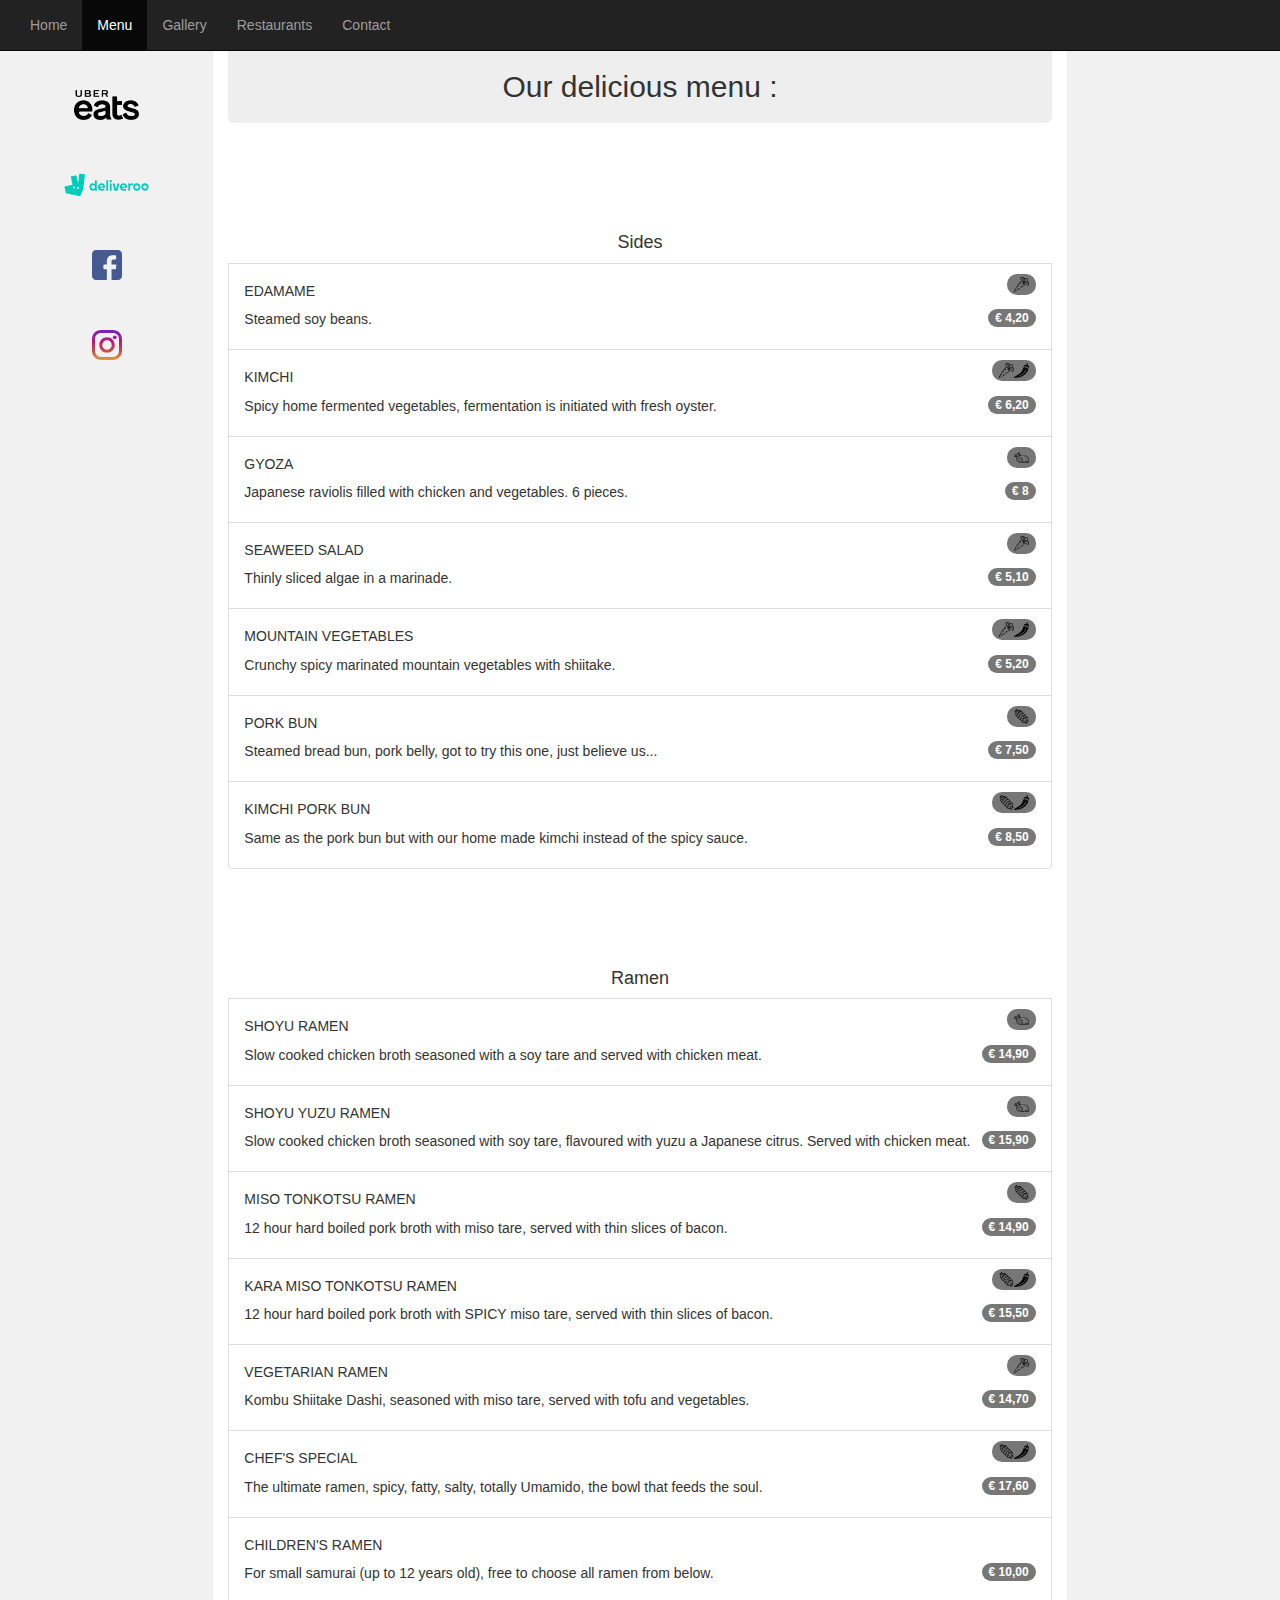
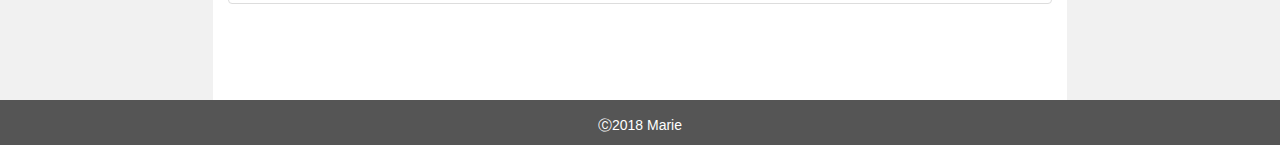
<file: menu.html>
<!DOCTYPE html>
<html lang="en">

<head>
  <link rel="stylesheet" href="https://maxcdn.bootstrapcdn.com/bootstrap/3.3.7/css/bootstrap.min.css" />
  <link rel="stylesheet" type="text/css" href="Assets/CSS/style.css" />
  <link rel="manifest" href="./manifest.json" />
  <link rel="shortcut icon" type="image/png" href="Assets/img/icon-192.png" />
  <meta name="viewport" content="width=device-width, initial-scale=1" />
  <meta charset="utf-8" />
  <meta name="description" content="restaurant de nouille" />
  <meta name="theme-color" content="#FFFFFF" />
  <title>Noodle</title>
</head>

<body>
  <main>
    <!-- Navbar -->
    <nav class="navbar navbar-inverse navbar-fixed-top">
      <div class="container-fluid">
        <div class="navbar-header">
          <button type="button" class="navbar-toggle" data-toggle="collapse" data-target="#myNavbar" name="roll-menu">
                  <span class="icon-bar"></span>
                  <span class="icon-bar"></span>
                  <span class="icon-bar"></span>
                  </button>
        </div>
        <div class="collapse navbar-collapse" id="myNavbar">
          <ul class="nav navbar-nav">
            <li><a href="index.html" name="index">Home</a></li>
            <li class="active"><a href="menu.html" name="menu">Menu</a></li>
            <li><a href="gallery.html" name="gallery">Gallery</a></li>
            <li><a href="restaurants.html" name="restaurants">Restaurants</a></li>
            <li><a href="contact.html" name="contact">Contact</a></li>
          </ul>
        </div>
      </div>
    </nav>
    <!-- SIDEBAR-left -->
    <div class="container-fluid text-center">
      <div class="row content">
        <div class="col-sm-2 sidenav" style="height: 1700px;">
          <p class="uber"><a href="https://www.ubereats.com/stores/" target="_blank" rel="noopener" name="ubereats"><img src="Assets/icons/uber.png" class="social" alt="ubereats"/></a></p>
          <p class="link"><a href="https://deliveroo.be/fr/" target="_blank" rel="noopener" name="deliveroo"><img src="Assets/icons/Deliveroo_logo.svg" class="social" alt="deliveroo"/></a></p>
          <p class="link"><a href="https://www.facebook.com/davidhasselhoff/" target="_blank" rel="noopener" name="facebook"><img src="Assets/icons/facebook.svg" class="social" alt="facebook"/></a></p>
          <p class="link"><a href="https://www.instagram.com/patrickswayzefanpage/?hl=fr" target="_blank" rel="noopener" name="instagram"><img src="Assets/icons/instagram.svg" class="social" alt="instagram"/></a></p>
        </div>
        <!-- CONTENT -->
        <div class="col-sm-8">
          <div class="jumbotron">
            <h2 div class="content_header">
                        Our delicious menu :
                     </h2>
          </div>
          <ul class="list-group">
            <h4>Sides</h4>
            <li class="list-group-item">
              <span class="badge"><img src="Assets/icons/carrot.svg" class="badge_icon" /></span>
              <h5>EDAMAME</h5>
              <span class="badge">&euro; 4,20</span>
              <p>
                Steamed soy beans.
              </p>
            </li>
            <li class="list-group-item">
              <span class="badge"><img src="Assets/icons/carrot.svg" class="badge_icon" /><img src="Assets/icons/chili.svg" class="badge_icon" /></span>
              <h5>KIMCHI</h5>
              <span class="badge">&euro; 6,20</span>
              <p>
                Spicy home fermented vegetables, fermentation is initiated with fresh oyster.
              </p>
            </li>
            <li class="list-group-item">
              <span class="badge"><img src="Assets/icons/chicken.svg" class="badge_icon" /></span>
              <h5>GYOZA</h5>
              <span class="badge">&euro; 8</span>
              <p>
                Japanese raviolis filled with chicken and vegetables. 6 pieces.
              </p>
            </li>
            <li class="list-group-item">
              <span class="badge"><img src="Assets/icons/carrot.svg" class="badge_icon" /></span>
              <h5>SEAWEED SALAD</h5>
              <span class="badge">&euro; 5,10</span>
              <p>
                Thinly sliced algae in a marinade.
              </p>
            </li>
            <li class="list-group-item">
              <span class="badge"><img src="Assets/icons/carrot.svg" class="badge_icon" /><img src="Assets/icons/chili.svg" class="badge_icon" /></span>
              <h5>MOUNTAIN VEGETABLES</h5>
              <span class="badge">&euro; 5,20</span>
              <p>
                Crunchy spicy marinated mountain vegetables with shiitake.
              </p>
            </li>
            <li class="list-group-item">
              <span class="badge"><img src="Assets/icons/ham.svg" class="badge_icon" /></span>
              <h5>PORK BUN</h5>
              <span class="badge">&euro; 7,50</span>
              <p>
                Steamed bread bun, pork belly, got to try this one, just believe us...
              </p>
            </li>
            <li class="list-group-item">
              <span class="badge"><img src="Assets/icons/ham.svg" class="badge_icon" /><img src="Assets/icons/chili.svg" class="badge_icon" /></span>
              <h5>KIMCHI PORK BUN</h5>
              <span class="badge">&euro; 8,50</span>
              <p>
                Same as the pork bun but with our home made kimchi instead of the spicy sauce.
              </p>
            </li>
          </ul>
          <ul class="list-group">
            <h4>Ramen</h4>
            <li class="list-group-item">
              <span class="badge"><img src="Assets/icons/chicken.svg" class="badge_icon" /></span>
              <h5>SHOYU RAMEN</h5>
              <span class="badge">&euro; 14,90</span>
              <p>
                Slow cooked chicken broth seasoned with a soy tare and served with chicken meat.
              </p>
            </li>
            <li class="list-group-item">
              <span class="badge"><img src="Assets/icons/chicken.svg" class="badge_icon" /></span>
              <h5>SHOYU YUZU RAMEN</h5>
              <span class="badge">&euro; 15,90</span>
              <p>
                Slow cooked chicken broth seasoned with soy tare, flavoured with yuzu a Japanese citrus. Served with chicken meat.
              </p>
            </li>
            <li class="list-group-item">
              <span class="badge"><img src="Assets/icons/ham.svg" class="badge_icon" /></span>
              <h5>MISO TONKOTSU RAMEN</h5>
              <span class="badge">&euro; 14,90</span>
              <p>
                12 hour hard boiled pork broth with miso tare, served with thin slices of bacon.
              </p>
            </li>
            <li class="list-group-item">
              <span class="badge"><img src="Assets/icons/ham.svg" class="badge_icon" /><img src="Assets/icons/chili.svg" class="badge_icon" /></span>
              <h5>KARA MISO TONKOTSU RAMEN</h5>
              <span class="badge">&euro; 15,50</span>
              <p>
                12 hour hard boiled pork broth with SPICY miso tare, served with thin slices of bacon.
              </p>
            </li>
            <li class="list-group-item">
              <span class="badge"><img src="Assets/icons/carrot.svg" class="badge_icon" /></span>
              <h5>VEGETARIAN RAMEN</h5>
              <span class="badge">&euro; 14,70</span>
              <p>
                Kombu Shiitake Dashi, seasoned with miso tare, served with tofu and vegetables.
              </p>
            </li>
            <li class="list-group-item">
              <span class="badge"><img src="Assets/icons/ham.svg" class="badge_icon" /><img src="Assets/icons/chili.svg" class="badge_icon" /></span>
              <h5>CHEF'S SPECIAL</h5>
              <span class="badge">&euro; 17,60</span>
              <p>
                The ultimate ramen, spicy, fatty, salty, totally Umamido, the bowl that feeds the soul.
              </p>
            </li>
            <li class="list-group-item">
              <h5>CHILDREN'S RAMEN</h5>
              <span class="badge">&euro; 10,00</span>
              <p>
                For small samurai (up to 12 years old), free to choose all ramen from below.
              </p>
            </li>
          </ul>
        </div>
        <!-- SIDEBAR RIGHT -->
        <div class="col-sm-2 sidenav" style="height: 1700px;">
        </div>
      </div>
    </div>
    <!-- footer  -->
    <footer class="container-fluid text-center">
      <p> &#9400;2018 Marie</p>
    </footer>
  </main>
  <script src="./app.js"></script>
  <script src="https://code.jquery.com/jquery-3.3.1.slim.min.js" integrity="sha384-q8i/X+965DzO0rT7abK41JStQIAqVgRVzpbzo5smXKp4YfRvH+8abtTE1Pi6jizo" crossorigin="anonymous"></script>
  <script src="https://cdnjs.cloudflare.com/ajax/libs/popper.js/1.14.3/umd/popper.min.js" integrity="sha384-ZMP7rVo3mIykV+2+9J3UJ46jBk0WLaUAdn689aCwoqbBJiSnjAK/l8WvCWPIPm49" crossorigin="anonymous"></script>
  <script src="https://stackpath.bootstrapcdn.com/bootstrap/4.1.1/js/bootstrap.min.js" integrity="sha384-smHYKdLADwkXOn1EmN1qk/HfnUcbVRZyYmZ4qpPea6sjB/pTJ0euyQp0Mk8ck+5T" crossorigin="anonymous"></script>

</body>

</html>
</file>
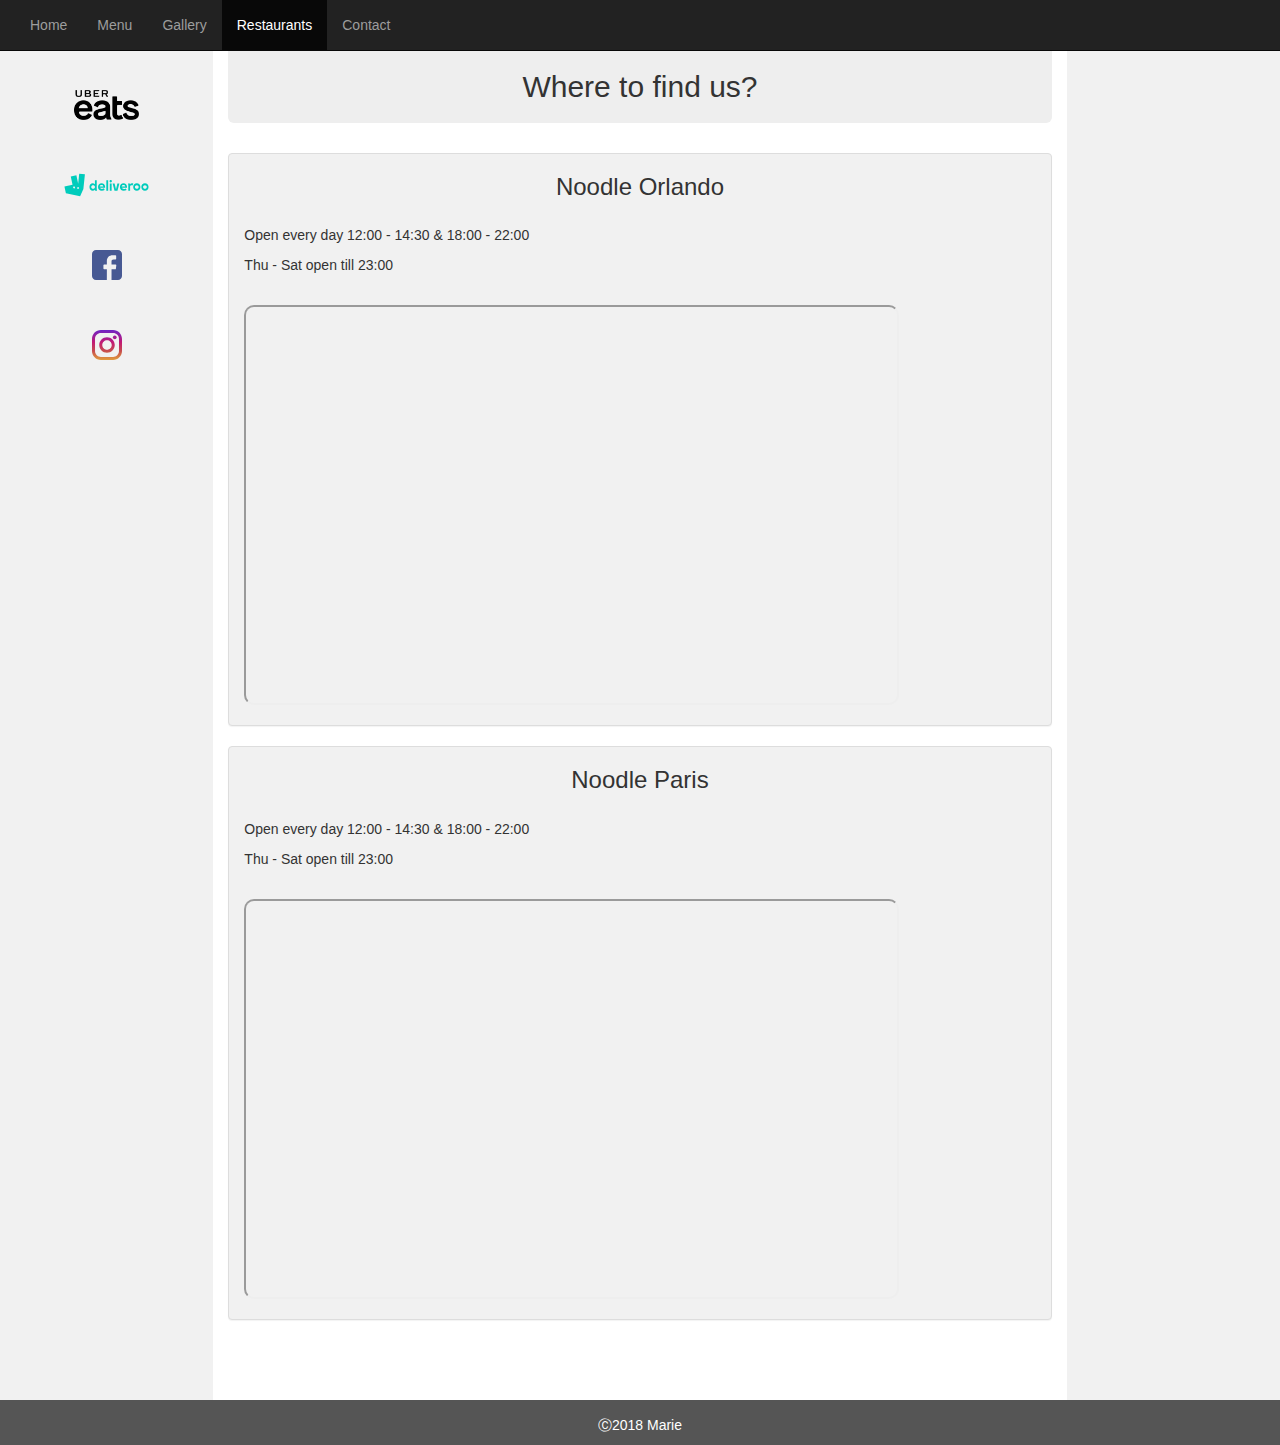
<file: restaurants.html>
<!DOCTYPE html>
<html lang="en">

      <head>
        <link rel="stylesheet" href="https://maxcdn.bootstrapcdn.com/bootstrap/3.3.7/css/bootstrap.min.css"/>
        <link rel="stylesheet" type="text/css" href="Assets/CSS/style.css" />
        <link rel="manifest" href="./manifest.json" />
         <meta name="viewport" content="width=device-width, initial-scale=1"/>
         <meta charset="utf-8"/>
         <meta name="description" content="restaurant de nouille" />
         <meta name="theme-color" content="#FFFFFF" />
         <title>Noodle</title>
      </head>
      <body>
        <main>
         <!-- Navbar -->
         <nav class="navbar navbar-inverse navbar-fixed-top">
            <div class="container-fluid">
               <div class="navbar-header">
                  <button type="button" class="navbar-toggle" data-toggle="collapse" data-target="#myNavbar" name="roll-menu">
                  <span class="icon-bar"></span>
                  <span class="icon-bar"></span>
                  <span class="icon-bar"></span>
                  </button>
               </div>
               <div class="collapse navbar-collapse" id="myNavbar">
                  <ul class="nav navbar-nav">
                     <li><a href="index.html" name="index">Home</a></li>
                     <li><a href="menu.html" name="menu">Menu</a></li>
                     <li><a href="gallery.html" name="gallery">Gallery</a></li>
                     <li class="active"><a href="restaurants.html" name="restaurants">Restaurants</a></li>
                     <li><a href="contact.html" name="contact">Contact</a></li>
                  </ul>
               </div>
            </div>
         </nav>
         <!-- SIDEBAR-left -->
         <div class="container-fluid text-center">
            <div class="row content">
               <div class="col-sm-2 sidenav" style="height: 1400px;">
                  <p class="uber"><a href="https://www.ubereats.com/stores/" target="_blank"  rel="noopener" name="ubereats"><img src="Assets/icons/uber.png" class="social" alt="ubereats"/></a></p>
                  <p class="link"><a href="https://deliveroo.be/fr/" target="_blank"  rel="noopener" name="deliveroo"><img src="Assets/icons/Deliveroo_logo.svg" class="social" alt="deliveroo"/></a></p>
                  <p class="link"><a href="https://www.facebook.com/davidhasselhoff/" target="_blank"  rel="noopener" name="facebook" ><img src="Assets/icons/facebook.svg" class="social" alt="facebook"/></a></p>
                  <p class="link"><a href="https://www.instagram.com/patrickswayzefanpage/?hl=fr" target="_blank"  rel="noopener" name="instagram" ><img src="Assets/icons/instagram.svg" class="social" alt="instagram"/></a></p>
               </div>
               <!-- CONTENT -->
               <div class="col-sm-8">
                  <div class="jumbotron">
                     <h2 div class="content_header">
                        Where to find us?
                     </h2>
                  </div>
                  <div class="panel panel-default">
                     <div class="panel-header">
                        <h3>Noodle Orlando</h3>
                     </div>
                     <div class="hours panel-body">
                        <p>
                           Open every day 12:00 - 14:30 	&amp; 18:00 - 22:00
                        </p>
                        <p>
                           Thu - Sat open till 23:00
                        </p>
                        </br>
                        <iframe src="https://www.google.com/maps/embed?pb=!1m18!1m12!1m3!1d3509.016615999534!2d-81.58390348641812!3d28.418755482502615!2m3!1f0!2f0!3f0!3m2!1i1024!2i768!4f13.1!3m3!1m2!1s0x88e7809f50a84e25%3A0x8d6030ba40c53ba!2sDisney+World!5e0!3m2!1sfr!2sbe!4v1527594799031" width="655" height="400" frameborder="1 black" style="border:1" allowfullscreen class="maps" title="map orlando"></iframe>
                     </div>
                  </div>
                  <div class="panel panel-default">
                     <div class="panel-header">
                        <h3>Noodle Paris</h3>
                     </div>
                     <div class="hours panel-body">
                        <p>
                           Open every day 12:00 - 14:30 	&amp; 18:00 - 22:00
                        </p>
                        <p>
                           Thu - Sat open till 23:00
                        </p>
                        </br>
                        <iframe src="https://www.google.com/maps/embed?pb=!1m18!1m12!1m3!1d2624.2644846609946!2d2.7736192145561196!3d48.87223437928877!2m3!1f0!2f0!3f0!3m2!1i1024!2i768!4f13.1!3m3!1m2!1s0x47e61d19ca7ae2bd%3A0x57faf8cb6310e660!2sDisneyland+Paris!5e0!3m2!1sfr!2sbe!4v1527596211144" width="655" height="400" frameborder="1 black" style="border:1" allowfullscreen class="maps" title="map paris"></iframe>
                     </div>
                  </div>
               </div>
               <!-- SIDEBAR RIGHT -->
               <div class="col-sm-2 sidenav" style="height: 1400px;">
               </div>
            </div>
         </div>
         <!-- footer  -->
         <footer class="container-fluid text-center">
            <p>	&#9400;2018 Marie</p>
         </footer>
       </main>
       <script src="./app.js"></script>
       <script src="https://code.jquery.com/jquery-3.3.1.slim.min.js" integrity="sha384-q8i/X+965DzO0rT7abK41JStQIAqVgRVzpbzo5smXKp4YfRvH+8abtTE1Pi6jizo" crossorigin="anonymous"></script>
       <script src="https://cdnjs.cloudflare.com/ajax/libs/popper.js/1.14.3/umd/popper.min.js" integrity="sha384-ZMP7rVo3mIykV+2+9J3UJ46jBk0WLaUAdn689aCwoqbBJiSnjAK/l8WvCWPIPm49" crossorigin="anonymous"></script>
       <script src="https://stackpath.bootstrapcdn.com/bootstrap/4.1.1/js/bootstrap.min.js" integrity="sha384-smHYKdLADwkXOn1EmN1qk/HfnUcbVRZyYmZ4qpPea6sjB/pTJ0euyQp0Mk8ck+5T" crossorigin="anonymous"></script>

      </body>

</html>
</file>
<file: Assets/CSS/style.css>
/* Remove the navbar's default margin-bottom and rounded borders */

.navbar {
	margin-bottom: 0;
	border-radius: 0;
}


/* Set height of the grid so .sidenav can be 100% (adjust as needed) */

.row.content {
	height: 900px;
}


/* Set gray background color and 100% height */

.sidenav {
	padding-top: 20px;
	background-color: #f1f1f1;
	height: 100%;
}


/* Set black background color, white text and some padding */

footer {
	background-color: #555;
	color: white;
	padding-top: 15px;
}


/* On small screens, set height to 'auto' for sidenav and grid */

@media screen and (max-width: 767px) {
	.sidenav {
		height: 100%;
		padding: 15px;
	}
	.row.content {
		height: auto;
	}
}

.logo {
	width: 250px;
	height: auto;
}

.home_jumbo {
	background-image: url("../img/bowl.jpg");
	background-size: cover;
}

.content_header {
	padding-top: 30px;
	padding-bottom: 20px;
}

.maps {
	border-radius: 10px;
	text-align: center;
}

.form-group {
	text-align: left;
}


/* .logo_white{
  height: 30px;
  width: auto;
  padding: 0px;
  margin: 0px;
} */

.jumbotron {
	padding-top: 20px;
	padding-bottom: 0px;
}

.uber {
	margin-top: 70px;
}

.link {
	margin-top: 50px;
}

.social {
	height: 30px;
	width: auto;
}

.panel {
	background-color: #F1F1F1;
	height: auto;
}

.panel-body {}

.event {
	background-image: url("../img/bowl2.jpg");
	background-size: cover;
	color: white;
	text-shadow: 2px 2px 2px black;
	padding-top: 100px;
	padding-bottom: 100px;
}

.news {
	background-image: url("../img/28238647_2128331757241565_5420294751257590499_o.jpg");
	background-size: cover;
	color: white;
	text-shadow: 2px 2px 2px black;
	padding-top: 100px;
	padding-bottom: 100px;
}

.list-group {
	padding-top: 70px;
}

.badge_icon {
	height: 15px;
	width: auto;
}

.list-group-item {
	text-align: left;
}

.hours {
	text-align: left;
}

.btn {
	width: 70px;
}

.gallery {
	width: 200px;
	height: auto;
}

.gallery_panel {
	padding: 0px;
}
</file>
